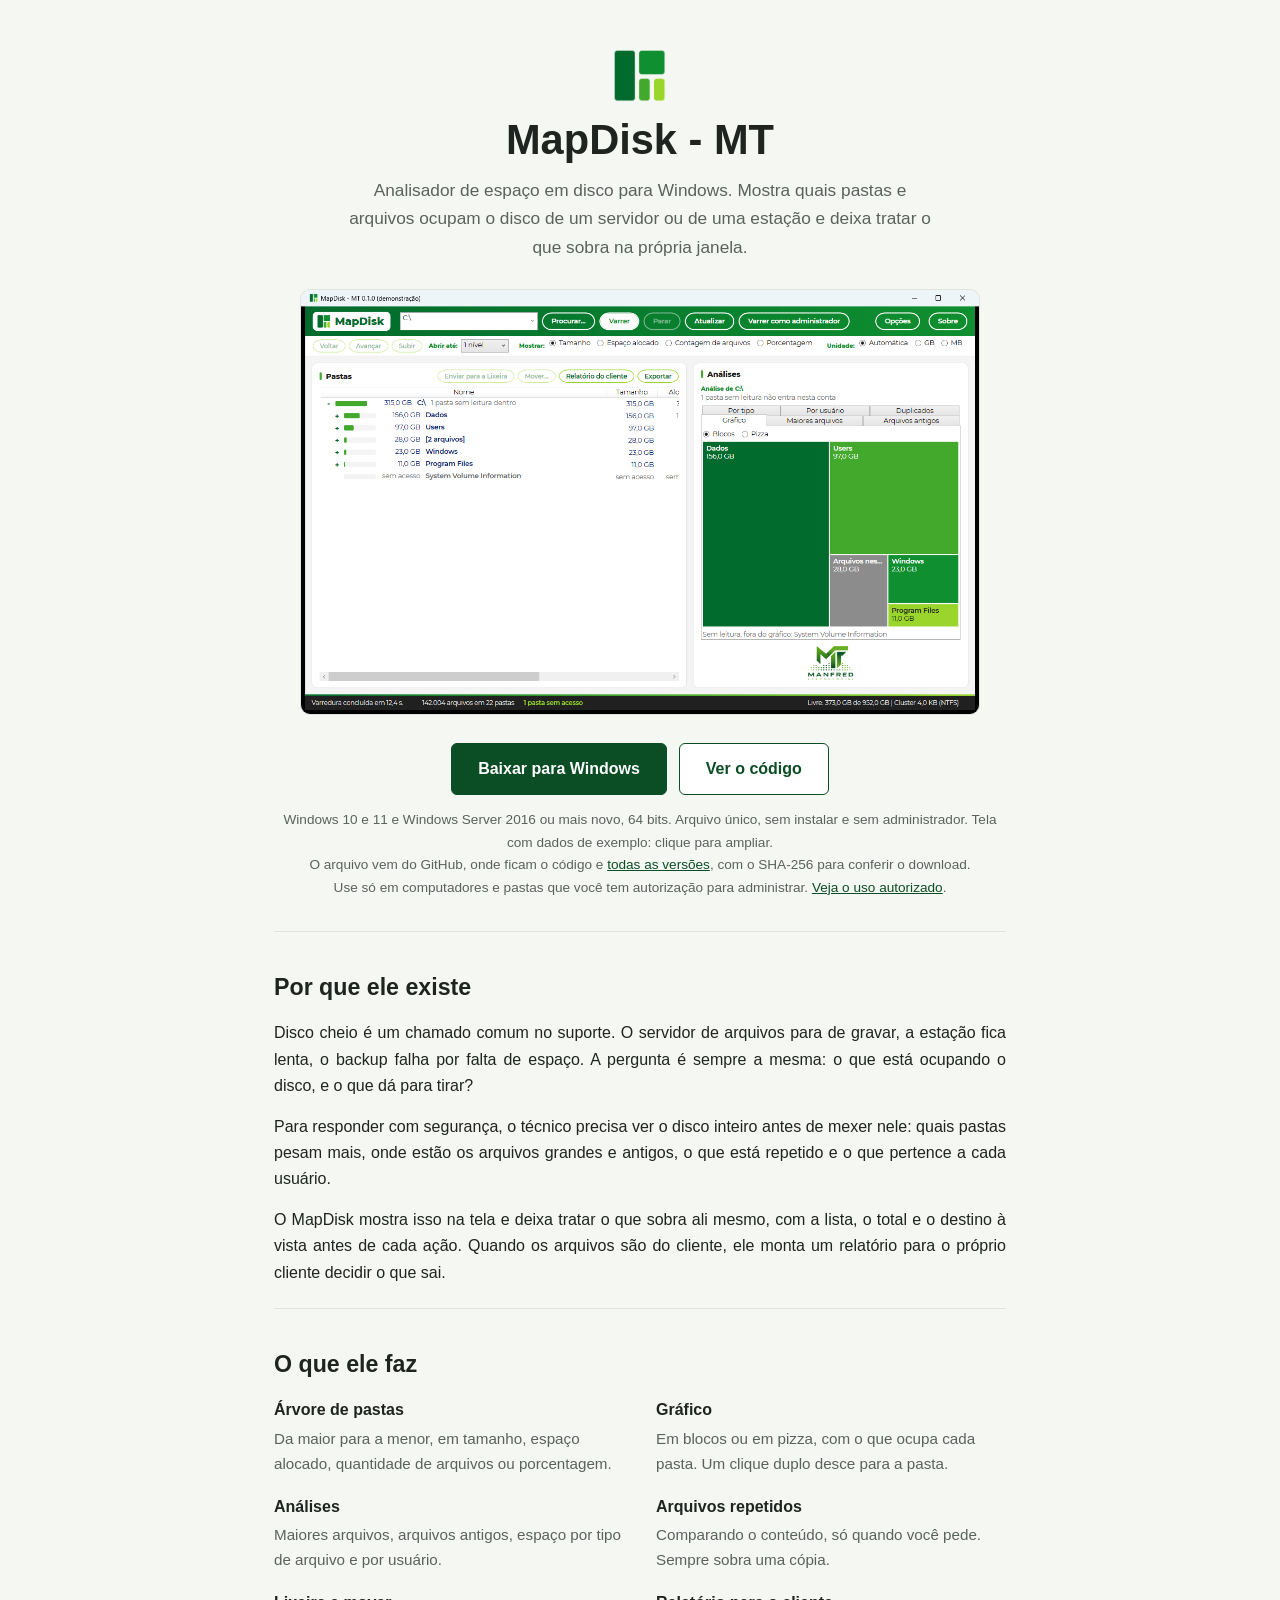
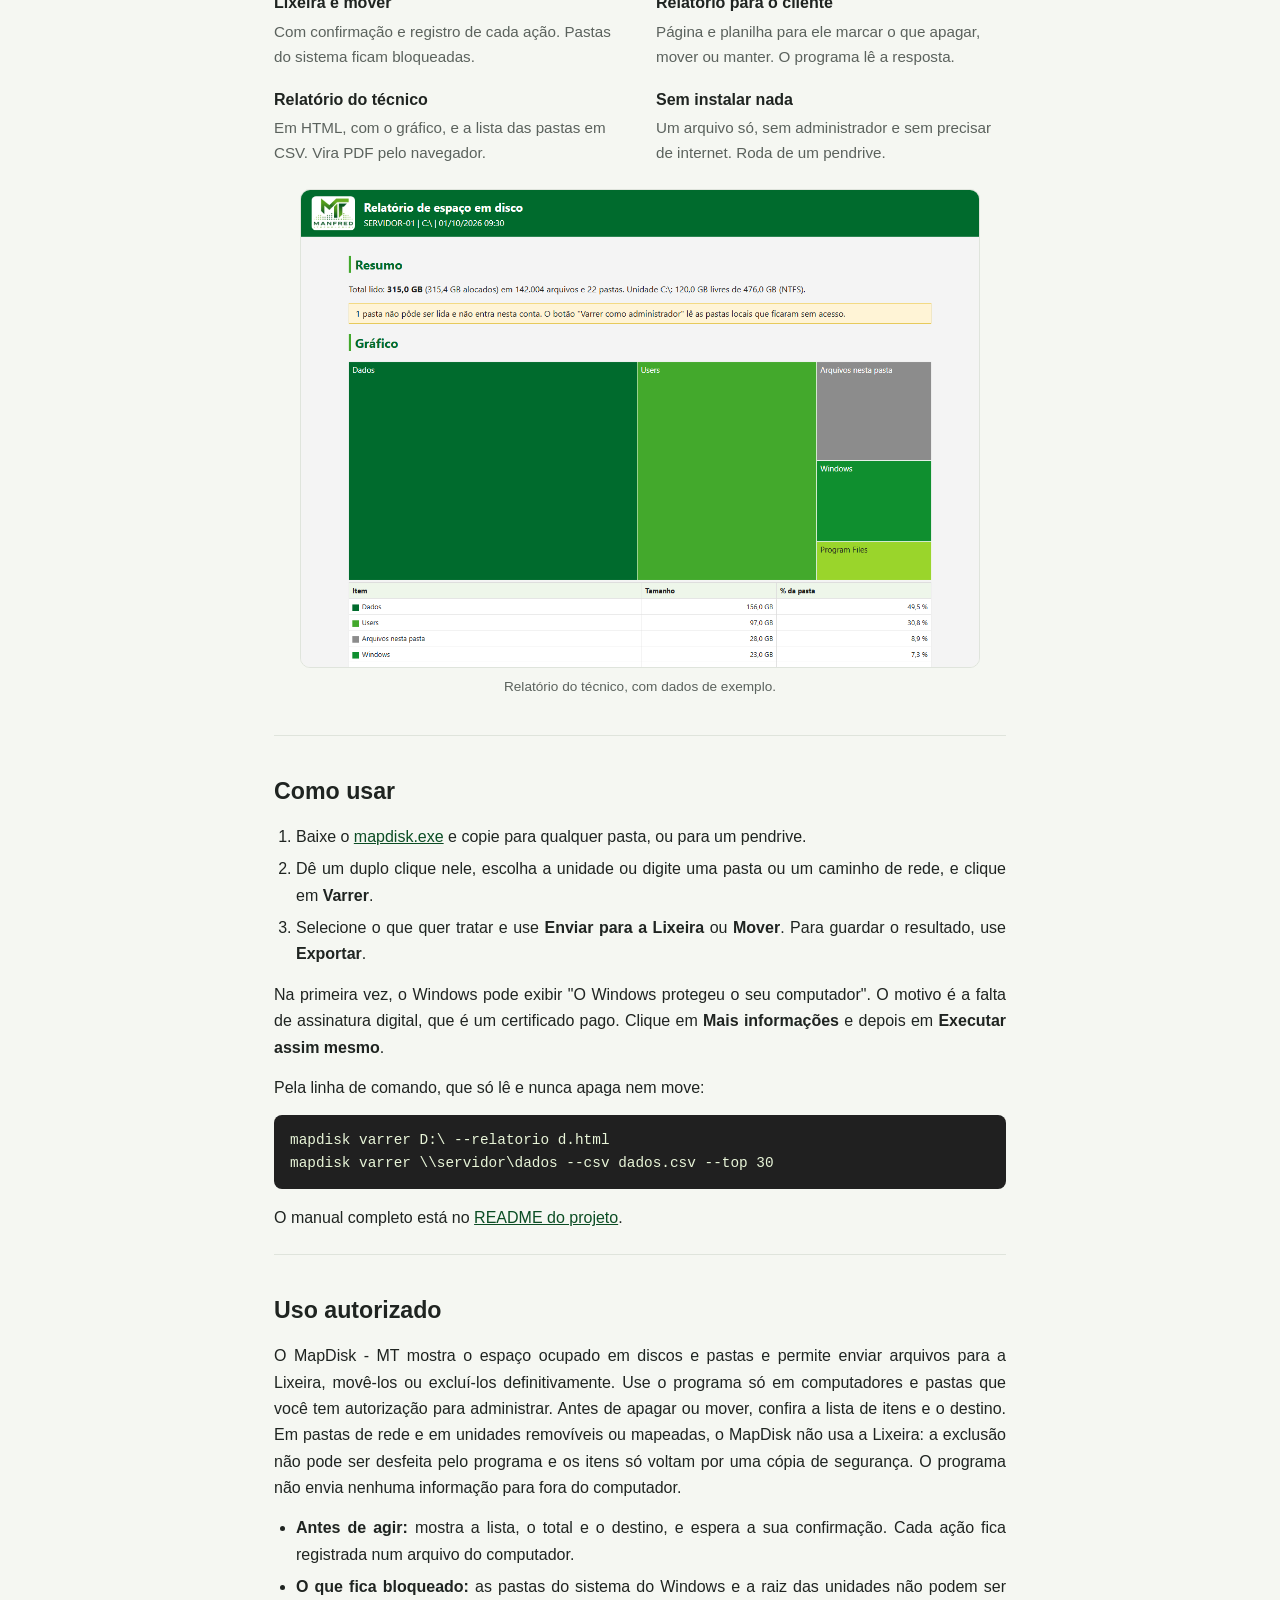
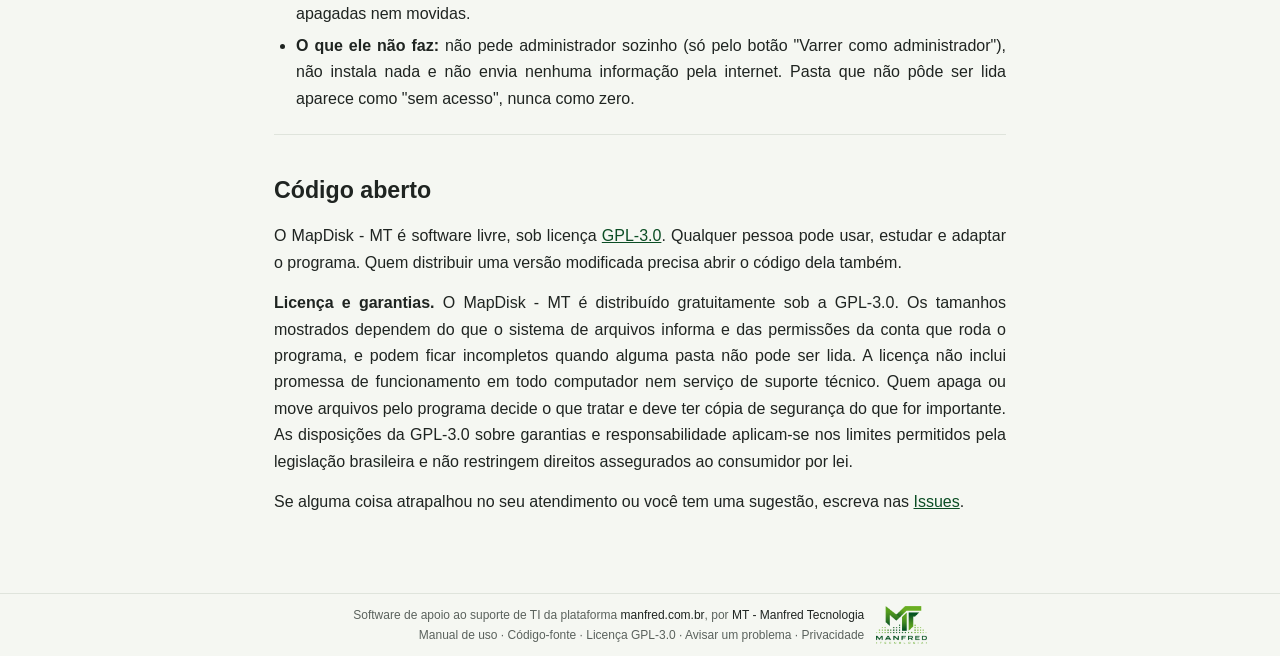
<file: public/index.html>
<!DOCTYPE html>
<html lang="pt-BR">
<head>
<meta charset="utf-8">
<meta name="viewport" content="width=device-width, initial-scale=1">
<title>MapDisk - MT - onde está o espaço ocupado no disco</title>
<meta name="description" content="Programa para Windows que mostra quais pastas e arquivos ocupam o disco e deixa enviar para a Lixeira ou mover o que sobra, com confirmação e registro. Arquivo único, sem instalar e sem administrador. Software livre, da MT - Manfred Tecnologia.">
<link rel="icon" type="image/png" href="imagens/mapdisk.png">
<meta property="og:title" content="MapDisk - MT - onde está o espaço ocupado no disco">
<meta property="og:description" content="Mostra quais pastas e arquivos ocupam o disco, em servidores e estações Windows. Gratuito e de código aberto.">
<meta property="og:type" content="website">
<meta property="og:url" content="https://mapdisk.manfred.com.br/">
<meta property="og:image" content="https://mapdisk.manfred.com.br/imagens/mapdisk.png">
<link rel="canonical" href="https://mapdisk.manfred.com.br/">
<link rel="stylesheet" href="css/site.css">
</head>
<body>

<main>

<header class="topo">
  <img class="topo__simbolo" src="imagens/mapdisk.png" alt="" width="56" height="56">
  <h1>MapDisk - MT</h1>
  <p class="topo__frase">Analisador de espaço em disco para Windows. Mostra quais pastas e arquivos ocupam o disco de um servidor ou de uma estação e deixa tratar o que sobra na própria janela.</p>
  <figure class="tela">
    <a href="imagens/janela.png" aria-label="Ampliar a tela do programa"><img src="imagens/janela.png" width="1280" height="800" alt="Janela do MapDisk - MT com a árvore de pastas e o gráfico em blocos, com dados de exemplo"></a>
  </figure>
  <div class="acoes">
    <a class="btn btn--primario" href="https://github.com/manfredjr/mapdisk/releases/latest/download/mapdisk.exe">Baixar para Windows</a>
    <a class="btn btn--secundario" href="https://github.com/manfredjr/mapdisk">Ver o código</a>
  </div>
  <p class="nota">Windows 10 e 11 e Windows Server 2016 ou mais novo, 64 bits. Arquivo único, sem instalar e sem administrador. Tela com dados de exemplo: clique para ampliar.</p>
  <p class="nota">O arquivo vem do GitHub, onde ficam o código e <a href="https://github.com/manfredjr/mapdisk/releases">todas as versões</a>, com o SHA-256 para conferir o download.</p>
  <p class="nota">Use só em computadores e pastas que você tem autorização para administrar. <a href="#uso-autorizado">Veja o uso autorizado</a>.</p>
</header>

<section>
  <h2>Por que ele existe</h2>
  <p>Disco cheio é um chamado comum no suporte. O servidor de arquivos para de gravar, a estação fica lenta, o backup falha por falta de espaço. A pergunta é sempre a mesma: o que está ocupando o disco, e o que dá para tirar?</p>
  <p>Para responder com segurança, o técnico precisa ver o disco inteiro antes de mexer nele: quais pastas pesam mais, onde estão os arquivos grandes e antigos, o que está repetido e o que pertence a cada usuário.</p>
  <p>O MapDisk mostra isso na tela e deixa tratar o que sobra ali mesmo, com a lista, o total e o destino à vista antes de cada ação. Quando os arquivos são do cliente, ele monta um relatório para o próprio cliente decidir o que sai.</p>
</section>

<section>
  <h2>O que ele faz</h2>
  <div class="itens">
    <div><h3>Árvore de pastas</h3><p>Da maior para a menor, em tamanho, espaço alocado, quantidade de arquivos ou porcentagem.</p></div>
    <div><h3>Gráfico</h3><p>Em blocos ou em pizza, com o que ocupa cada pasta. Um clique duplo desce para a pasta.</p></div>
    <div><h3>Análises</h3><p>Maiores arquivos, arquivos antigos, espaço por tipo de arquivo e por usuário.</p></div>
    <div><h3>Arquivos repetidos</h3><p>Comparando o conteúdo, só quando você pede. Sempre sobra uma cópia.</p></div>
    <div><h3>Lixeira e mover</h3><p>Com confirmação e registro de cada ação. Pastas do sistema ficam bloqueadas.</p></div>
    <div><h3>Relatório para o cliente</h3><p>Página e planilha para ele marcar o que apagar, mover ou manter. O programa lê a resposta.</p></div>
    <div><h3>Relatório do técnico</h3><p>Em HTML, com o gráfico, e a lista das pastas em CSV. Vira PDF pelo navegador.</p></div>
    <div><h3>Sem instalar nada</h3><p>Um arquivo só, sem administrador e sem precisar de internet. Roda de um pendrive.</p></div>
  </div>
  <figure class="tela">
    <a href="imagens/relatorio.png" aria-label="Ampliar o relatório do técnico"><img src="imagens/relatorio.png" width="1280" height="900" alt="Relatório de espaço em disco com o resumo e o gráfico em blocos, com dados de exemplo"></a>
    <figcaption>Relatório do técnico, com dados de exemplo.</figcaption>
  </figure>
</section>

<section>
  <h2>Como usar</h2>
  <ol>
    <li>Baixe o <a href="https://github.com/manfredjr/mapdisk/releases/latest/download/mapdisk.exe">mapdisk.exe</a> e copie para qualquer pasta, ou para um pendrive.</li>
    <li>Dê um duplo clique nele, escolha a unidade ou digite uma pasta ou um caminho de rede, e clique em <strong>Varrer</strong>.</li>
    <li>Selecione o que quer tratar e use <strong>Enviar para a Lixeira</strong> ou <strong>Mover</strong>. Para guardar o resultado, use <strong>Exportar</strong>.</li>
  </ol>
  <p>Na primeira vez, o Windows pode exibir "O Windows protegeu o seu computador". O motivo é a falta de assinatura digital, que é um certificado pago. Clique em <strong>Mais informações</strong> e depois em <strong>Executar assim mesmo</strong>.</p>
  <p>Pela linha de comando, que só lê e nunca apaga nem move:</p>
  <pre>mapdisk varrer D:\ --relatorio d.html
mapdisk varrer \\servidor\dados --csv dados.csv --top 30</pre>
  <p>O manual completo está no <a href="https://github.com/manfredjr/mapdisk#readme">README do projeto</a>.</p>
</section>

<section id="uso-autorizado">
  <h2>Uso autorizado</h2>
  <p>O MapDisk - MT mostra o espaço ocupado em discos e pastas e permite enviar arquivos para a Lixeira, movê-los ou excluí-los definitivamente. Use o programa só em computadores e pastas que você tem autorização para administrar. Antes de apagar ou mover, confira a lista de itens e o destino. Em pastas de rede e em unidades removíveis ou mapeadas, o MapDisk não usa a Lixeira: a exclusão não pode ser desfeita pelo programa e os itens só voltam por uma cópia de segurança. O programa não envia nenhuma informação para fora do computador.</p>
  <ul>
    <li><strong>Antes de agir:</strong> mostra a lista, o total e o destino, e espera a sua confirmação. Cada ação fica registrada num arquivo do computador.</li>
    <li><strong>O que fica bloqueado:</strong> as pastas do sistema do Windows e a raiz das unidades não podem ser apagadas nem movidas.</li>
    <li><strong>O que ele não faz:</strong> não pede administrador sozinho (só pelo botão "Varrer como administrador"), não instala nada e não envia nenhuma informação pela internet. Pasta que não pôde ser lida aparece como "sem acesso", nunca como zero.</li>
  </ul>
</section>

<section>
  <h2>Código aberto</h2>
  <p>O MapDisk - MT é software livre, sob licença <a href="https://github.com/manfredjr/mapdisk/blob/main/LICENSE">GPL-3.0</a>. Qualquer pessoa pode usar, estudar e adaptar o programa. Quem distribuir uma versão modificada precisa abrir o código dela também.</p>
  <p><strong>Licença e garantias.</strong> O MapDisk - MT é distribuído gratuitamente sob a GPL-3.0. Os tamanhos mostrados dependem do que o sistema de arquivos informa e das permissões da conta que roda o programa, e podem ficar incompletos quando alguma pasta não pode ser lida. A licença não inclui promessa de funcionamento em todo computador nem serviço de suporte técnico. Quem apaga ou move arquivos pelo programa decide o que tratar e deve ter cópia de segurança do que for importante. As disposições da GPL-3.0 sobre garantias e responsabilidade aplicam-se nos limites permitidos pela legislação brasileira e não restringem direitos assegurados ao consumidor por lei.</p>
  <p>Se alguma coisa atrapalhou no seu atendimento ou você tem uma sugestão, escreva nas <a href="https://github.com/manfredjr/mapdisk/issues">Issues</a>.</p>
</section>

</main>

<footer class="rodape">
  <div class="rodape__base">
    <div class="rodape__credito">
      <p>Software de apoio ao suporte de TI da plataforma <a href="https://www.manfred.com.br" target="_blank" rel="noopener"><strong>manfred.com.br</strong></a>, por <a href="https://www.manfred.com.br" target="_blank" rel="noopener"><strong>MT - Manfred Tecnologia</strong></a></p>
      <p>
        <a href="https://github.com/manfredjr/mapdisk#readme">Manual de uso</a> &middot;
        <a href="https://github.com/manfredjr/mapdisk">Código-fonte</a> &middot;
        <a href="https://github.com/manfredjr/mapdisk/blob/main/LICENSE">Licença GPL-3.0</a> &middot;
        <a href="https://github.com/manfredjr/mapdisk/issues">Avisar um problema</a> &middot;
        <a href="privacidade.html">Privacidade</a>
      </p>
    </div>
    <a class="rodape__selo" href="https://www.manfred.com.br" target="_blank" rel="noopener" aria-label="MT - Manfred Tecnologia">
      <img src="imagens/mt-logo.png" alt="MT - Manfred Tecnologia" width="85" height="64" loading="lazy">
    </a>
  </div>
</footer>

</body>
</html>
</file>
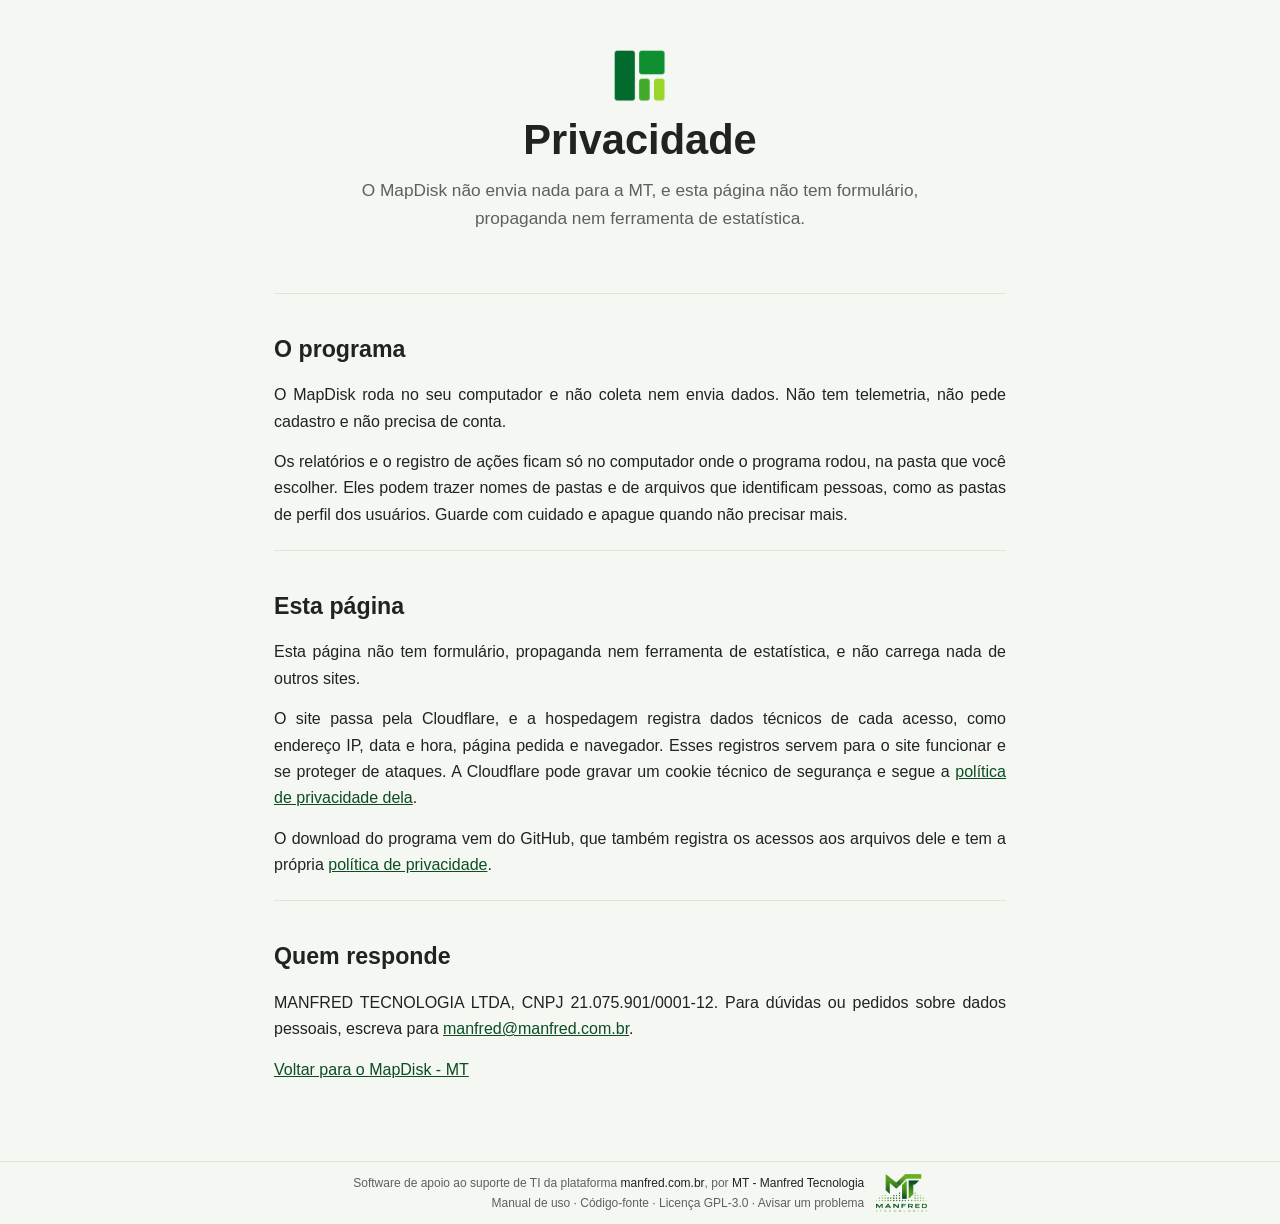
<file: public/privacidade.html>
<!DOCTYPE html>
<html lang="pt-BR">
<head>
<meta charset="utf-8">
<meta name="viewport" content="width=device-width, initial-scale=1">
<title>Privacidade - MapDisk - MT</title>
<meta name="description" content="O que o MapDisk - MT e esta página fazem com dados: o programa não envia nada para a MT, e a página não tem formulário, propaganda nem ferramenta de estatística.">
<link rel="icon" type="image/png" href="imagens/mapdisk.png">
<link rel="canonical" href="https://mapdisk.manfred.com.br/privacidade.html">
<link rel="stylesheet" href="css/site.css">
</head>
<body>

<main>

<header class="topo">
  <a href="./"><img class="topo__simbolo" src="imagens/mapdisk.png" alt="MapDisk - MT, página inicial" width="56" height="56"></a>
  <h1>Privacidade</h1>
  <p class="topo__frase">O MapDisk não envia nada para a MT, e esta página não tem formulário, propaganda nem ferramenta de estatística.</p>
</header>

<section>
  <h2>O programa</h2>
  <p>O MapDisk roda no seu computador e não coleta nem envia dados. Não tem telemetria, não pede cadastro e não precisa de conta.</p>
  <p>Os relatórios e o registro de ações ficam só no computador onde o programa rodou, na pasta que você escolher. Eles podem trazer nomes de pastas e de arquivos que identificam pessoas, como as pastas de perfil dos usuários. Guarde com cuidado e apague quando não precisar mais.</p>
</section>

<section>
  <h2>Esta página</h2>
  <p>Esta página não tem formulário, propaganda nem ferramenta de estatística, e não carrega nada de outros sites.</p>
  <p>O site passa pela Cloudflare, e a hospedagem registra dados técnicos de cada acesso, como endereço IP, data e hora, página pedida e navegador. Esses registros servem para o site funcionar e se proteger de ataques. A Cloudflare pode gravar um cookie técnico de segurança e segue a <a href="https://www.cloudflare.com/pt-br/privacypolicy/">política de privacidade dela</a>.</p>
  <p>O download do programa vem do GitHub, que também registra os acessos aos arquivos dele e tem a própria <a href="https://docs.github.com/pt/site-policy/privacy-policies/github-general-privacy-statement">política de privacidade</a>.</p>
</section>

<section>
  <h2>Quem responde</h2>
  <p>MANFRED TECNOLOGIA LTDA, CNPJ 21.075.901/0001-12. Para dúvidas ou pedidos sobre dados pessoais, escreva para <a href="mailto:manfred@manfred.com.br">manfred@manfred.com.br</a>.</p>
  <p><a href="./">Voltar para o MapDisk - MT</a></p>
</section>

</main>

<footer class="rodape">
  <div class="rodape__base">
    <div class="rodape__credito">
      <p>Software de apoio ao suporte de TI da plataforma <a href="https://www.manfred.com.br" target="_blank" rel="noopener"><strong>manfred.com.br</strong></a>, por <a href="https://www.manfred.com.br" target="_blank" rel="noopener"><strong>MT - Manfred Tecnologia</strong></a></p>
      <p>
        <a href="https://github.com/manfredjr/mapdisk#readme">Manual de uso</a> &middot;
        <a href="https://github.com/manfredjr/mapdisk">Código-fonte</a> &middot;
        <a href="https://github.com/manfredjr/mapdisk/blob/main/LICENSE">Licença GPL-3.0</a> &middot;
        <a href="https://github.com/manfredjr/mapdisk/issues">Avisar um problema</a>
      </p>
    </div>
    <a class="rodape__selo" href="https://www.manfred.com.br" target="_blank" rel="noopener" aria-label="MT - Manfred Tecnologia">
      <img src="imagens/mt-logo.png" alt="MT - Manfred Tecnologia" width="85" height="64" loading="lazy">
    </a>
  </div>
</footer>

</body>
</html>
</file>
<file: public/css/site.css>
/* Estilo do site do MapDisk - MT, no mesmo padrão dos outros produtos da MT (MapNet, CronoAula):
   coluna única e estreita, texto curto, superfícies planas. Sem script: a tela amplia por link. */
:root {
  --verde-escuro: #0b4d24;
  --verde: #0F8F2F;
  --verde-claro: #9AD52B;
  --fundo: #f5f7f2;
  --texto: #1f2421;
  --suave: #5b625d;
  --borda: #dfe4dc;
  --grafite: #202020;
  --branco: #ffffff;
}
*, *::before, *::after { box-sizing: border-box; margin: 0; padding: 0; }
body {
  font-family: -apple-system, BlinkMacSystemFont, "Segoe UI", Roboto, Arial, sans-serif;
  font-size: 16px; line-height: 1.65; color: var(--texto); background: var(--fundo);
  display: flex; flex-direction: column; min-height: 100vh;
}
main { flex: 1; width: 100%; max-width: 780px; margin: 0 auto; padding: 0 24px 56px; }
img { max-width: 100%; display: block; height: auto; }
a { color: var(--verde-escuro); }

/* Topo */
.topo { text-align: center; padding: 48px 0 32px; border-bottom: 1px solid var(--borda); }
.topo__simbolo { width: 56px; height: 56px; margin: 0 auto 12px; }
.topo h1 { font-size: 2.6rem; font-weight: 800; line-height: 1.15; margin-bottom: 12px; }
.topo__frase { color: var(--suave); font-size: 1.08rem; max-width: 34em; margin: 0 auto 28px; }
.tela { margin: 0 auto 28px; max-width: 680px; }
.tela a { display: block; cursor: zoom-in; }
.tela img { width: 100%; border-radius: 10px; border: 1px solid var(--borda); }
.tela figcaption { font-size: 0.85rem; color: var(--suave); margin-top: 8px; text-align: center; }
.acoes { display: flex; justify-content: center; flex-wrap: wrap; gap: 12px; margin-bottom: 14px; }
.btn { display: inline-block; padding: 12px 26px; border-radius: 6px; font-weight: 600; text-decoration: none; border: 1px solid var(--verde-escuro); }
.btn--primario { background: var(--verde-escuro); color: var(--branco); }
.btn--primario:hover { background: var(--verde); border-color: var(--verde); }
.btn--secundario { color: var(--verde-escuro); background: var(--branco); }
.btn--secundario:hover { background: var(--fundo); }
.nota { font-size: 0.85rem; color: var(--suave); }

/* Seções */
section { padding: 36px 0 8px; border-bottom: 1px solid var(--borda); }
section:last-of-type { border-bottom: 0; }
h2 { font-size: 1.45rem; font-weight: 700; margin-bottom: 14px; }
section p { margin-bottom: 14px; }
/* Texto corrido justificado, com hifenização pelo idioma da página (lang="pt-BR").
   O topo e o rodapé continuam centralizados. */
section p, section li { text-align: justify; hyphens: auto; -webkit-hyphens: auto; }
section .tela figcaption { text-align: center; }
.itens { display: grid; grid-template-columns: repeat(2, 1fr); gap: 18px 32px; margin-bottom: 24px; }
@media (max-width: 640px) { .itens { grid-template-columns: 1fr; } .topo h1 { font-size: 2.1rem; } }
.itens h3 { font-size: 1rem; font-weight: 700; margin-bottom: 2px; }
.itens p { color: var(--suave); font-size: 0.95rem; margin: 0; text-align: left; }
ol, ul { padding-left: 22px; margin-bottom: 14px; }
li { margin-bottom: 6px; }
pre { background: var(--grafite); color: #e8f5d8; border-radius: 8px; padding: 14px 16px; overflow-x: auto; margin-bottom: 16px; font: 0.9rem/1.6 Consolas, "Courier New", monospace; }

/* Rodapé: fundo da página, linha fina em cima, letra pequena na cor apagada e o logo da MT ao lado */
.rodape { border-top: 1px solid var(--borda); color: var(--suave); }
.rodape a { color: var(--suave); text-decoration: none; }
.rodape a:hover { text-decoration: underline; }
.rodape__base { padding: 12px 16px; font-size: 0.75rem; display: flex; align-items: center; justify-content: center; gap: 12px; flex-wrap: wrap; max-width: 780px; margin: 0 auto; }
.rodape__credito { text-align: right; line-height: 1.5; }
.rodape__credito p + p { margin-top: 2px; }
.rodape__credito strong { color: var(--texto); font-weight: 500; }
/* O logo tem a altura das duas linhas do crédito: 2 x 1.5em mais 2px entre elas. */
.rodape__selo { display: flex; align-items: center; }
.rodape__selo img { height: calc(3em + 2px); width: auto; }
@media (max-width: 600px) { .rodape__credito { text-align: center; } .rodape__selo { order: -1; } }
</file>
